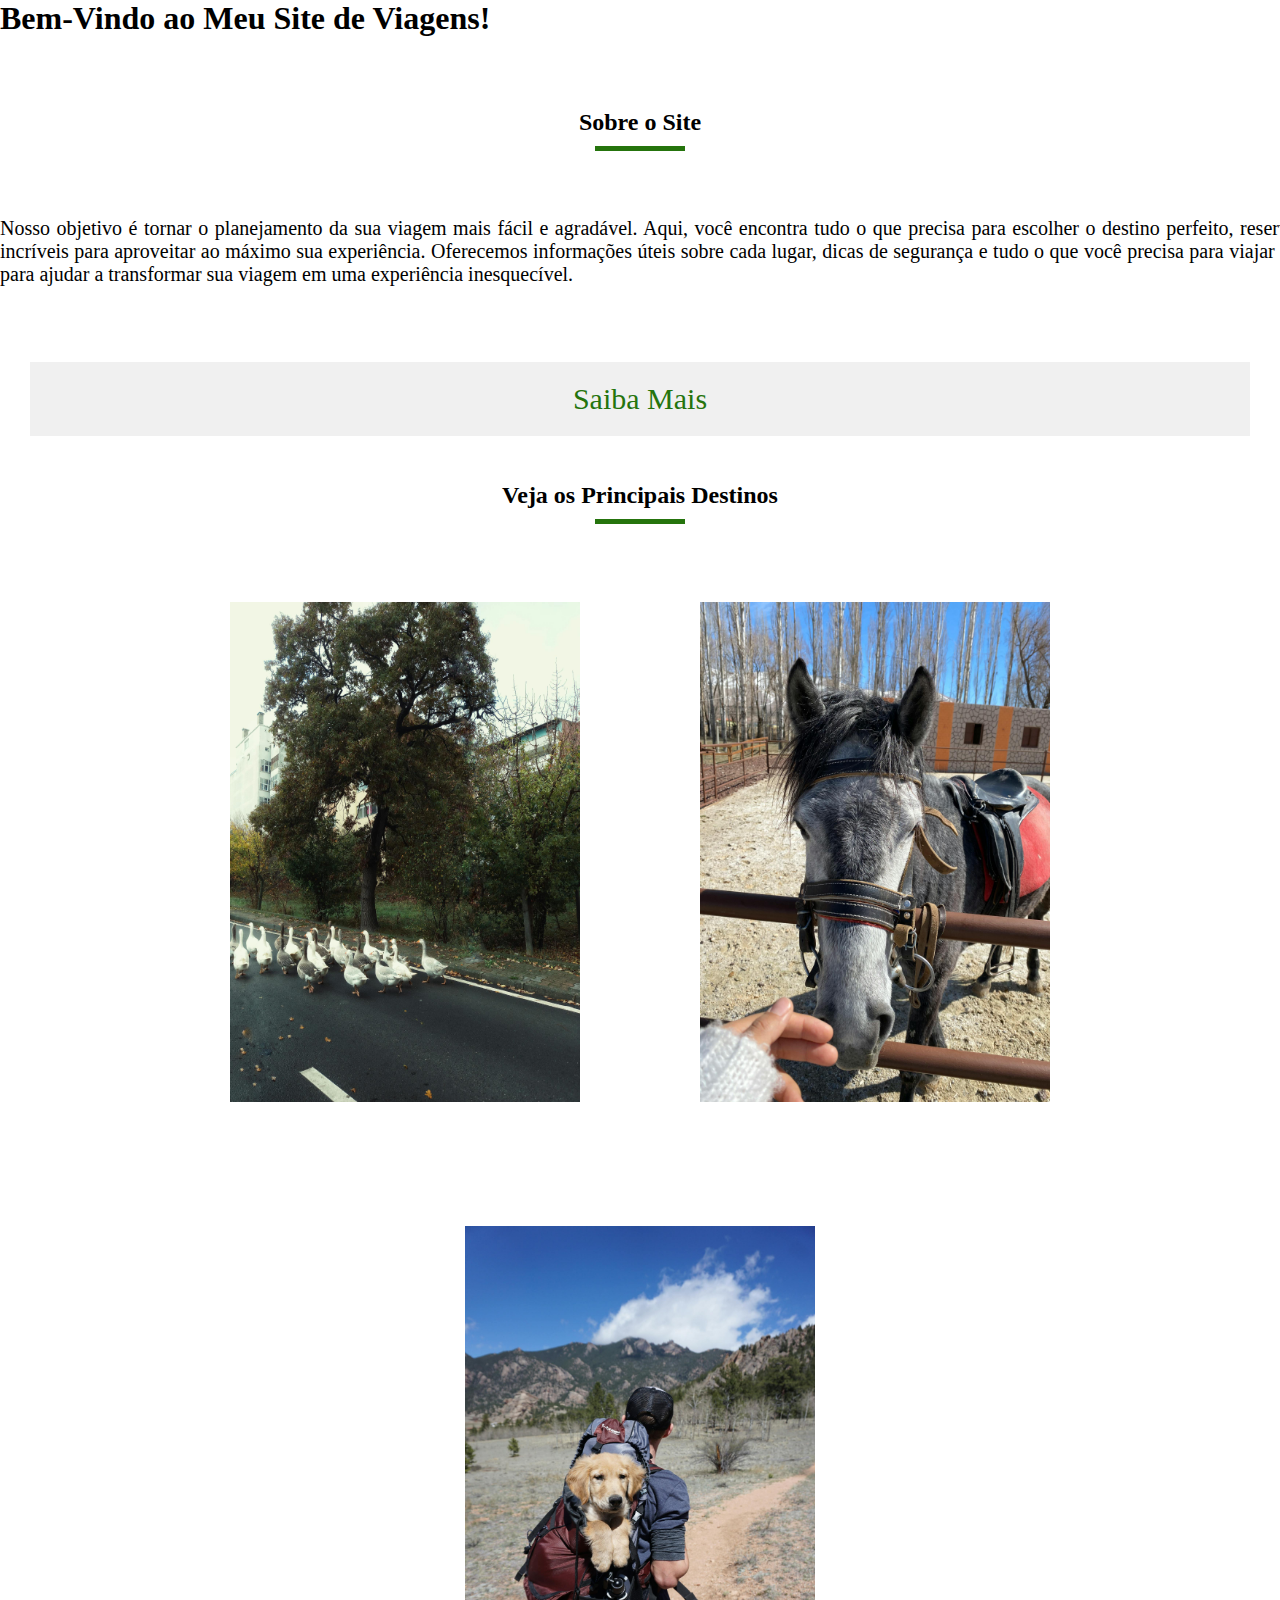
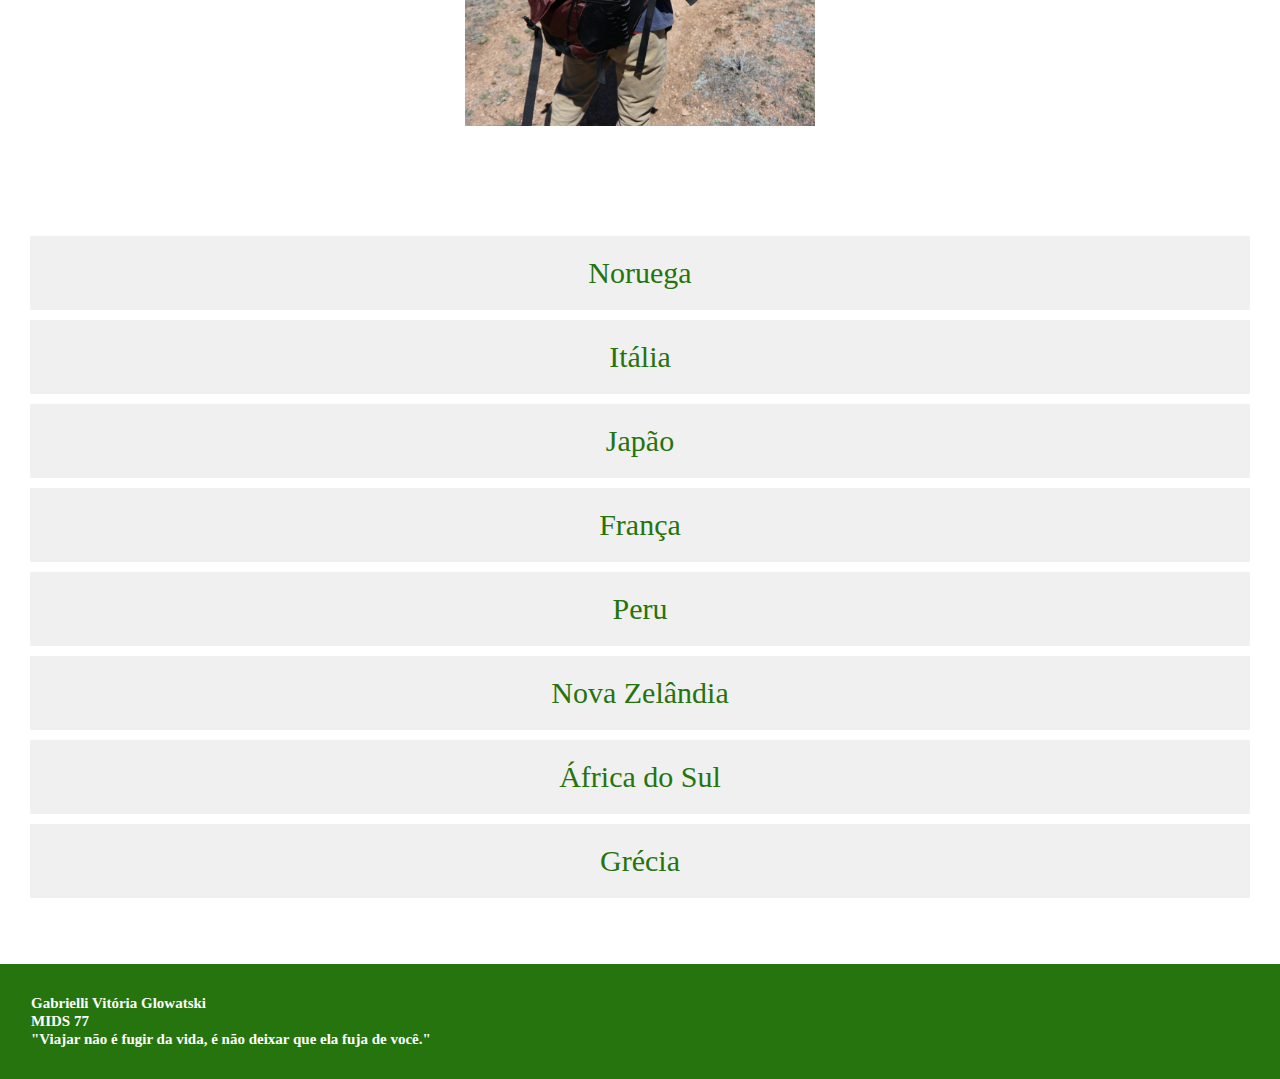
<file: index.html>
<!DOCTYPE html>
<html lang="pt">

<head>
    <meta charset="UTF-8">
    <meta name="viewport" content="width=device-width, initial-scale=1.0">
    <title>Página Principal</title>
    <link rel="stylesheet" href="style.css">
    <link href="https://fonts.googleapis.com/css2?family=Open+Sans&family=Poppins&display=swap" rel="stylesheet">
    <link rel="icon" href="assets/bat.png" type="image/png">
</head>

<body>
    <div class="bannerImg">
        <div class="banner">
            <h1>Bem-Vindo ao Meu Site de Viagens!</h1>
        </div>
    </div>

    <br>
    <br>
    <br>
    <br>

    <h2>Sobre o Site</h2>

    <br>
    <br>

    <p>Nosso objetivo é tornar o planejamento da sua viagem mais fácil e agradável. Aqui, você encontra tudo o que
        precisa para escolher o destino perfeito, reservar passagens e acomodações, além de descobrir atividades
        incríveis para aproveitar ao máximo sua experiência. Oferecemos informações úteis sobre cada lugar, dicas de
        segurança e tudo o que você precisa para viajar com tranquilidade. Seja qual for o seu destino, estamos aqui
        para ajudar a transformar sua viagem em uma experiência inesquecível.</p>

    <br>
    <br>

    <ul class="Efeito">
        <li><a href="/destino1.html">Saiba Mais</a></li>
    </ul>

    <br>
    <br>

    <h2>Veja os Principais Destinos</h2>

    <br>

    <div class="imagens">
        <img src="assets/pexels-afitab-152665775-14714960.jpg" alt="Imagens de patos na rua"><img
            src="assets/pexels-fatma-deli-aslan-59969834-7995290.jpg" alt="Imagem de cavalo"><img
            src="assets/pexels-spencergurley-1448055.jpg" alt="Imagem de caminhada com cachorro">
    </div>

    <br>
    <br>

    <ul class="Efeito">
        <li><a href="/destino2.html">Noruega</a></li>
        <li><a href="/destino3.html">Itália</a></li>
        <li><a href="/destino4.html">Japão</a></li>
        <li><a href="/destino5.html">França</a></li>
        <li><a href="/destino6.html">Peru</a></li>
        <li><a href="/destino7.html">Nova Zelândia</a></li>
        <li><a href="/destino8.html">África do Sul</a></li>
        <li><a href="/destino9.html">Grécia</a></li>
    </ul>

    <br>
    <br>

    <footer>
        <h4>Gabrielli Vitória Glowatski</h4>
        <h4>MIDS 77</h4>
        <h4>"Viajar não é fugir da vida, é não deixar que ela fuja de você."</h4>
    </footer>

</body>

</html>
</file>
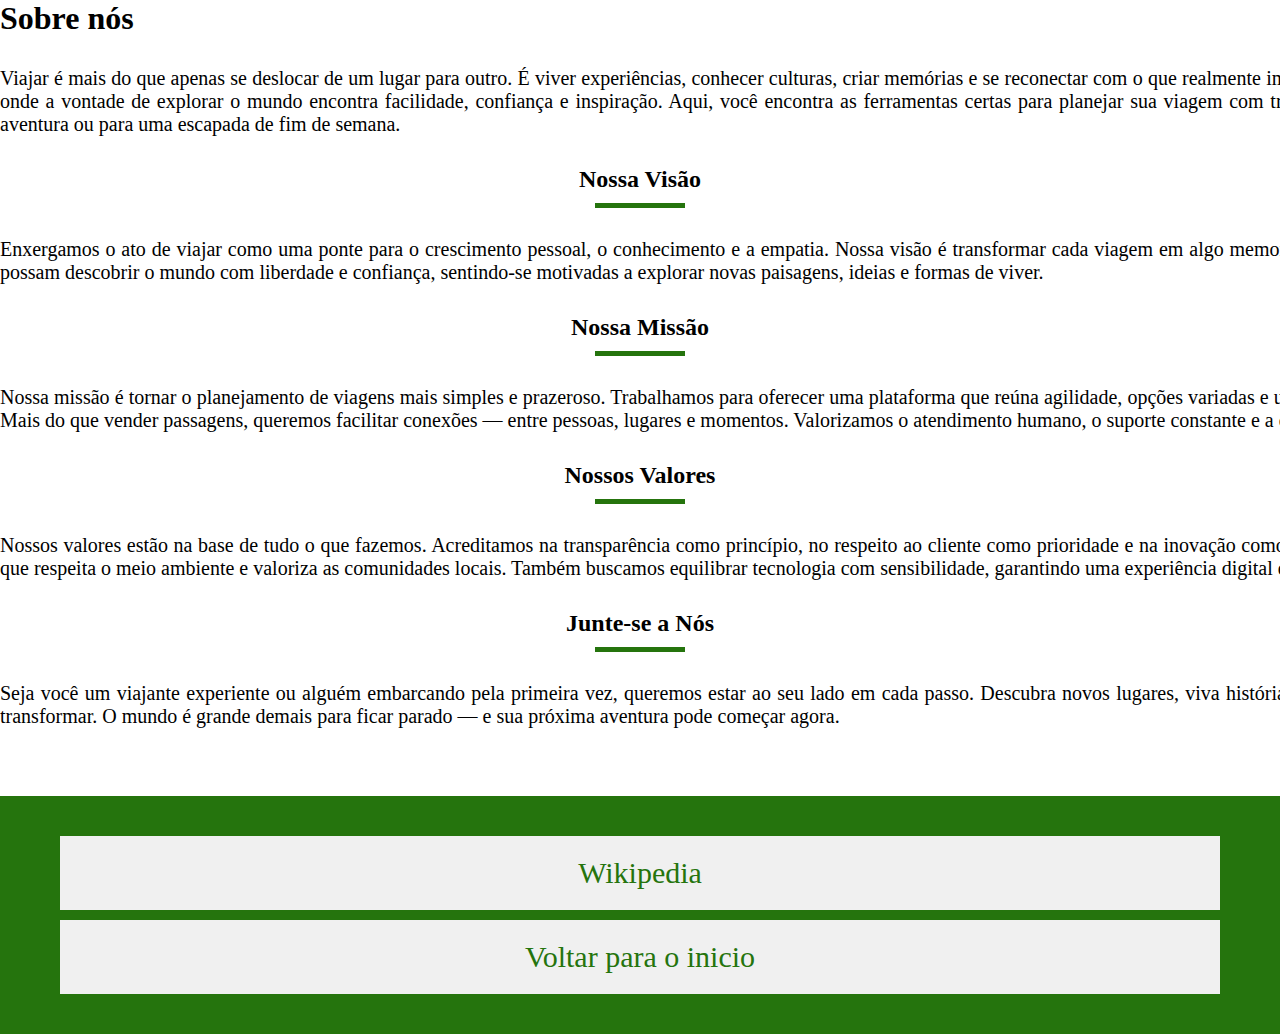
<file: destino1.html>
<!DOCTYPE html>
<html lang="pt">

<head>
    <meta charset="UTF-8">
    <meta name="viewport" content="width=device-width, initial-scale=1.0">
    <title>Sobre Nós</title>
    <link rel="stylesheet" href="style.css">
    <link href="https://fonts.googleapis.com/css2?family=Open+Sans&family=Poppins&display=swap" rel="stylesheet">
    <link rel="icon" href="assets/letter-i.png" type="image/png">
</head>

<body>
    <div class="bannerImg2">
        <div class="banner">
            <h1>Sobre nós</h1>
        </div>
    </div>

    <p>Viajar é mais do que apenas se deslocar de um lugar para outro. É viver experiências, conhecer culturas, criar
        memórias e se reconectar com o que realmente importa. Nosso site nasceu com esse propósito: ser um espaço onde a
        vontade de explorar o mundo encontra facilidade, confiança e inspiração. Aqui, você encontra as ferramentas
        certas para planejar sua viagem com tranquilidade, segurança e praticidade, seja para uma grande aventura ou
        para uma escapada de fim de semana.</p>

    <h2>Nossa Visão</h2>
    <p>Enxergamos o ato de viajar como uma ponte para o crescimento pessoal, o conhecimento e a empatia. Nossa visão é
        transformar cada viagem em algo memorável, acessível e enriquecedor. Queremos que mais pessoas possam descobrir
        o mundo com liberdade e confiança, sentindo-se motivadas a explorar novas paisagens, ideias e formas de viver.
    </p>

    <h2>Nossa Missão</h2>
    <p>Nossa missão é tornar o planejamento de viagens mais simples e prazeroso. Trabalhamos para oferecer uma
        plataforma que reúna agilidade, opções variadas e uma experiência acolhedora para todos os perfis de viajantes.
        Mais do que vender passagens, queremos facilitar conexões — entre pessoas, lugares e momentos. Valorizamos o
        atendimento humano, o suporte constante e a clareza em cada etapa da jornada.</p>

    <h2>Nossos Valores</h2>
    <p>Nossos valores estão na base de tudo o que fazemos. Acreditamos na transparência como princípio, no respeito ao
        cliente como prioridade e na inovação como caminho para evoluir. Promovemos o turismo responsável, que respeita
        o meio ambiente e valoriza as comunidades locais. Também buscamos equilibrar tecnologia com sensibilidade,
        garantindo uma experiência digital eficiente, mas com toque humano.</P>

    <h2>Junte-se a Nós</h2>
    <p>Seja você um viajante experiente ou alguém embarcando pela primeira vez, queremos estar ao seu lado em cada
        passo. Descubra novos lugares, viva histórias incríveis e deixe que cada viagem seja uma chance de se
        transformar. O mundo é grande demais para ficar parado — e sua próxima aventura pode começar agora.</p>

    <br>

    <footer>

        <div class="rodape">
            <a href="https://www.google.com/url?sa=t&rct=j&q=&esrc=s&source=web&cd=&cad=rja&uact=8&ved=2ahUKEwjykoDxh6uNAxUgF7kGHfKIDAAQFnoECAkQAQ&url=https%3A%2F%2Fpt.wikipedia.org%2Fwiki%2FViagem&usg=AOvVaw0KPbBJL4t9BumuUwq5iFQj&opi=89978449"
                target="_blank"> Wikipedia</a>
            <a href="/index.html">Voltar para o inicio</a>
        </div>

    </footer>
</body>

</html>
</file>
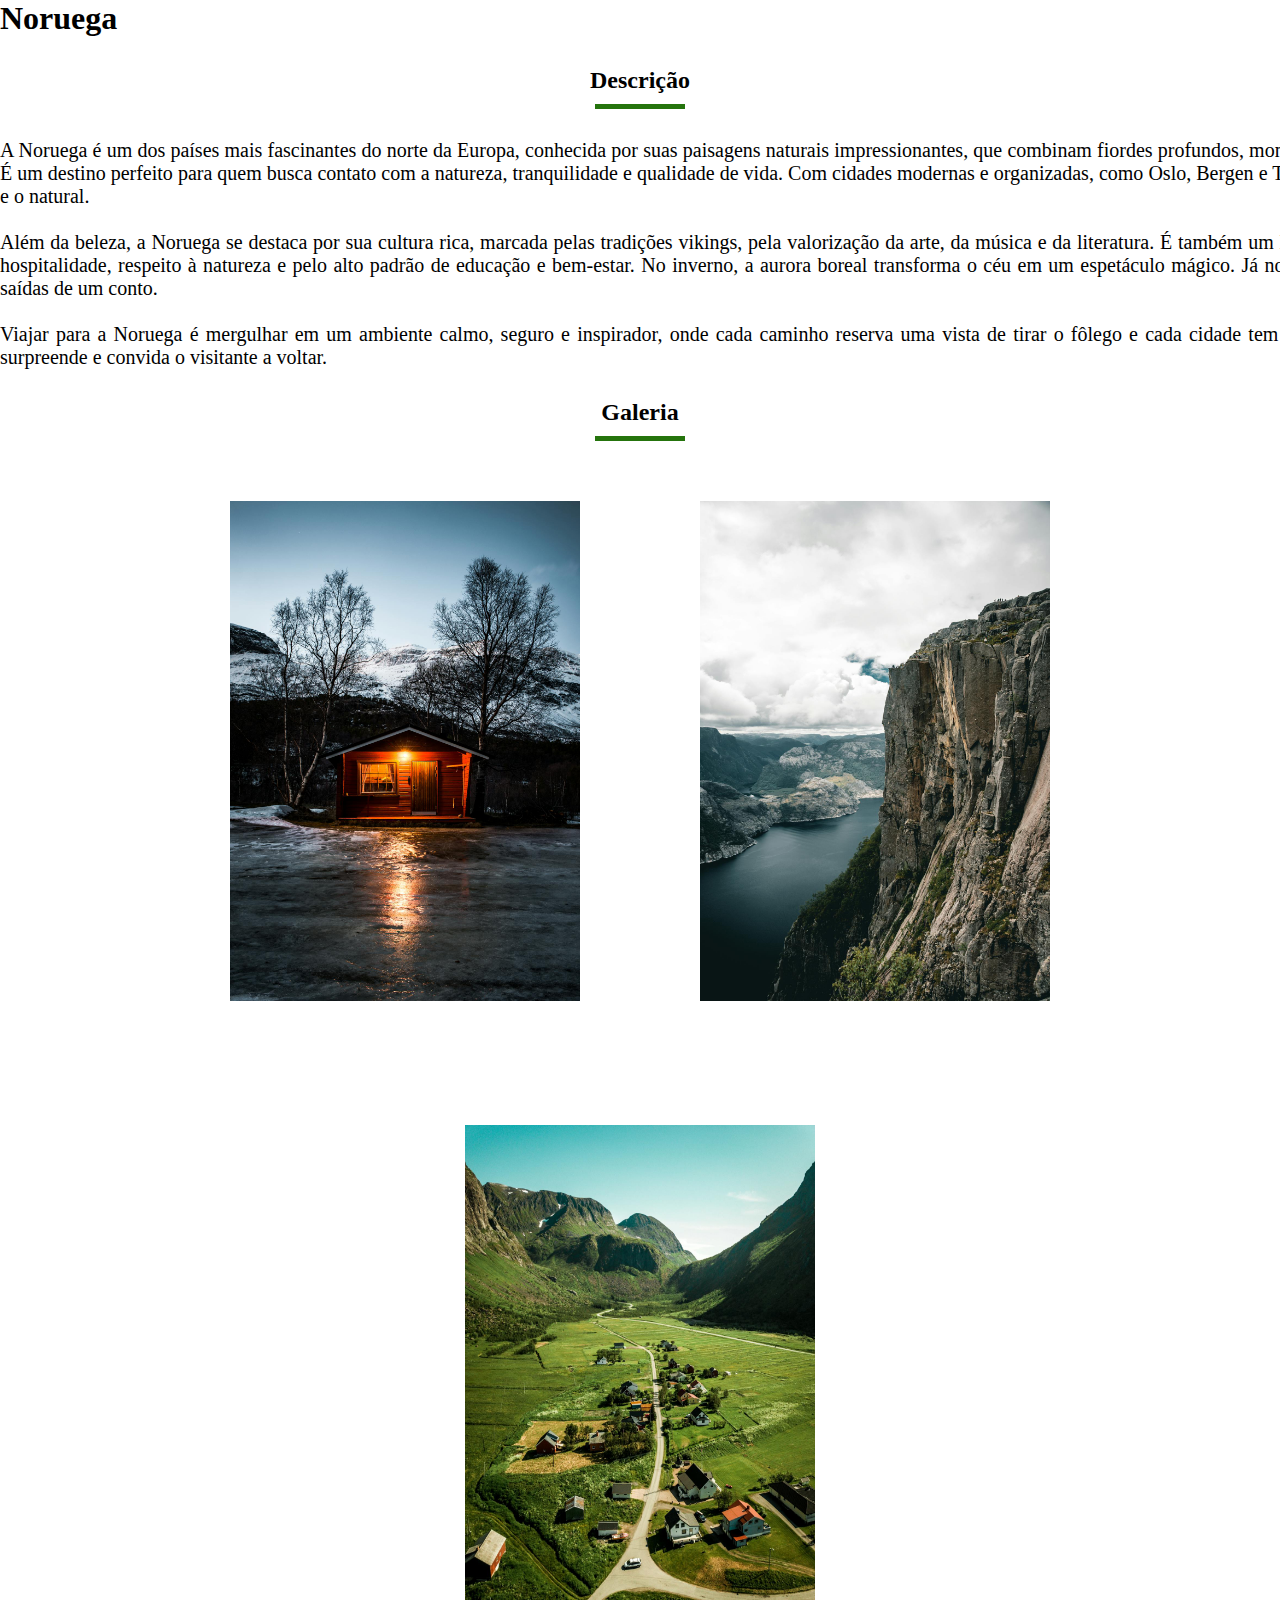
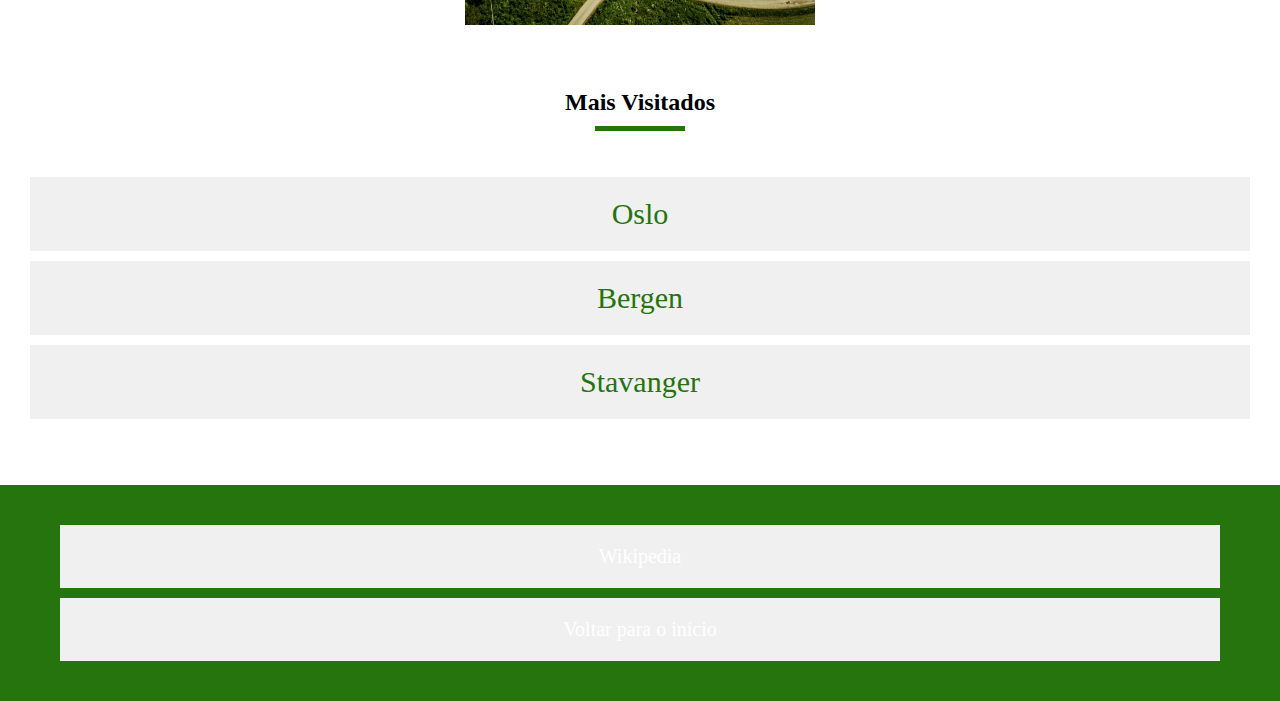
<file: destino2.html>
<!DOCTYPE html>
<html lang="pt">

<head>
    <meta charset="UTF-8">
    <meta name="viewport" content="width=device-width, initial-scale=1.0">
    <title>Noruega</title>
    <link rel="stylesheet" href="style.css">
    <link href="https://fonts.googleapis.com/css2?family=Open+Sans&family=Poppins&display=swap" rel="stylesheet">
    <link rel="icon" href="assets/plane (1).png" type="image/png">
</head>

<body>

    <div class="bannerImg3">
        <div class="banner">
            <h1> Noruega </h1>
        </div>
    </div>

    <p></p>

    <h2>Descrição</h2>

    <p>A Noruega é um dos países mais fascinantes do norte da Europa, conhecida por suas paisagens naturais
        impressionantes, que combinam fiordes profundos, montanhas cobertas de neve, florestas densas e lagos
        cristalinos. É um destino perfeito para quem busca contato com a natureza, tranquilidade e qualidade de vida.
        Com cidades modernas e organizadas, como Oslo, Bergen e Tromsø, o país oferece uma combinação única entre o
        urbano e o natural. <br> <br>

        Além da beleza, a Noruega se destaca por sua cultura rica, marcada pelas tradições vikings, pela valorização da
        arte, da música e da literatura. É também um lugar onde se vive bem: o povo norueguês é conhecido pela
        hospitalidade, respeito à natureza e pelo alto padrão de educação e bem-estar. No inverno, a aurora boreal
        transforma o céu em um espetáculo mágico. Já no verão, o sol da meia-noite ilumina paisagens que parecem saídas
        de um conto. <br> <br>

        Viajar para a Noruega é mergulhar em um ambiente calmo, seguro e inspirador, onde cada caminho reserva uma vista
        de tirar o fôlego e cada cidade tem uma história para contar. É o tipo de destino que encanta, surpreende e
        convida o visitante a voltar.</p>

    <h2>Galeria</h2>

    <div class="imagens">
        <img src="assets/pexels-tomtookit-1914663-3538558.jpg" alt="Imagem de cabana"><img
            src="assets/pexels-marius-schmidt-600183-3011836.jpg" alt="Paisagem"><img
            src="assets/pexels-tobiasbjorkli-1559821.jpg" alt="Paisagem">
    </div>

    <h2>Mais Visitados</h2>

    <br>
    <br>

    <ul class="Efeito">
        <a href="https://pt.wikipedia.org/wiki/Oslo" target="_blanck">Oslo</a>
        <a href="https://pt.wikipedia.org/wiki/Bergen" target="_blanck">Bergen</a>
        <a href="https://pt.wikipedia.org/wiki/Stavanger" target="_blanck">Stavanger</a>
    </ul>

    <br>
    <br>

    <footer>

        <div class="rodape">
            <a id="link" href="https://pt.wikipedia.org/wiki/Noruega" target="_blank"> Wikipedia</a>
            <a id="link" href="/index.html">Voltar para o início</a>
        </div>

    </footer>
</body>

</html>
</file>
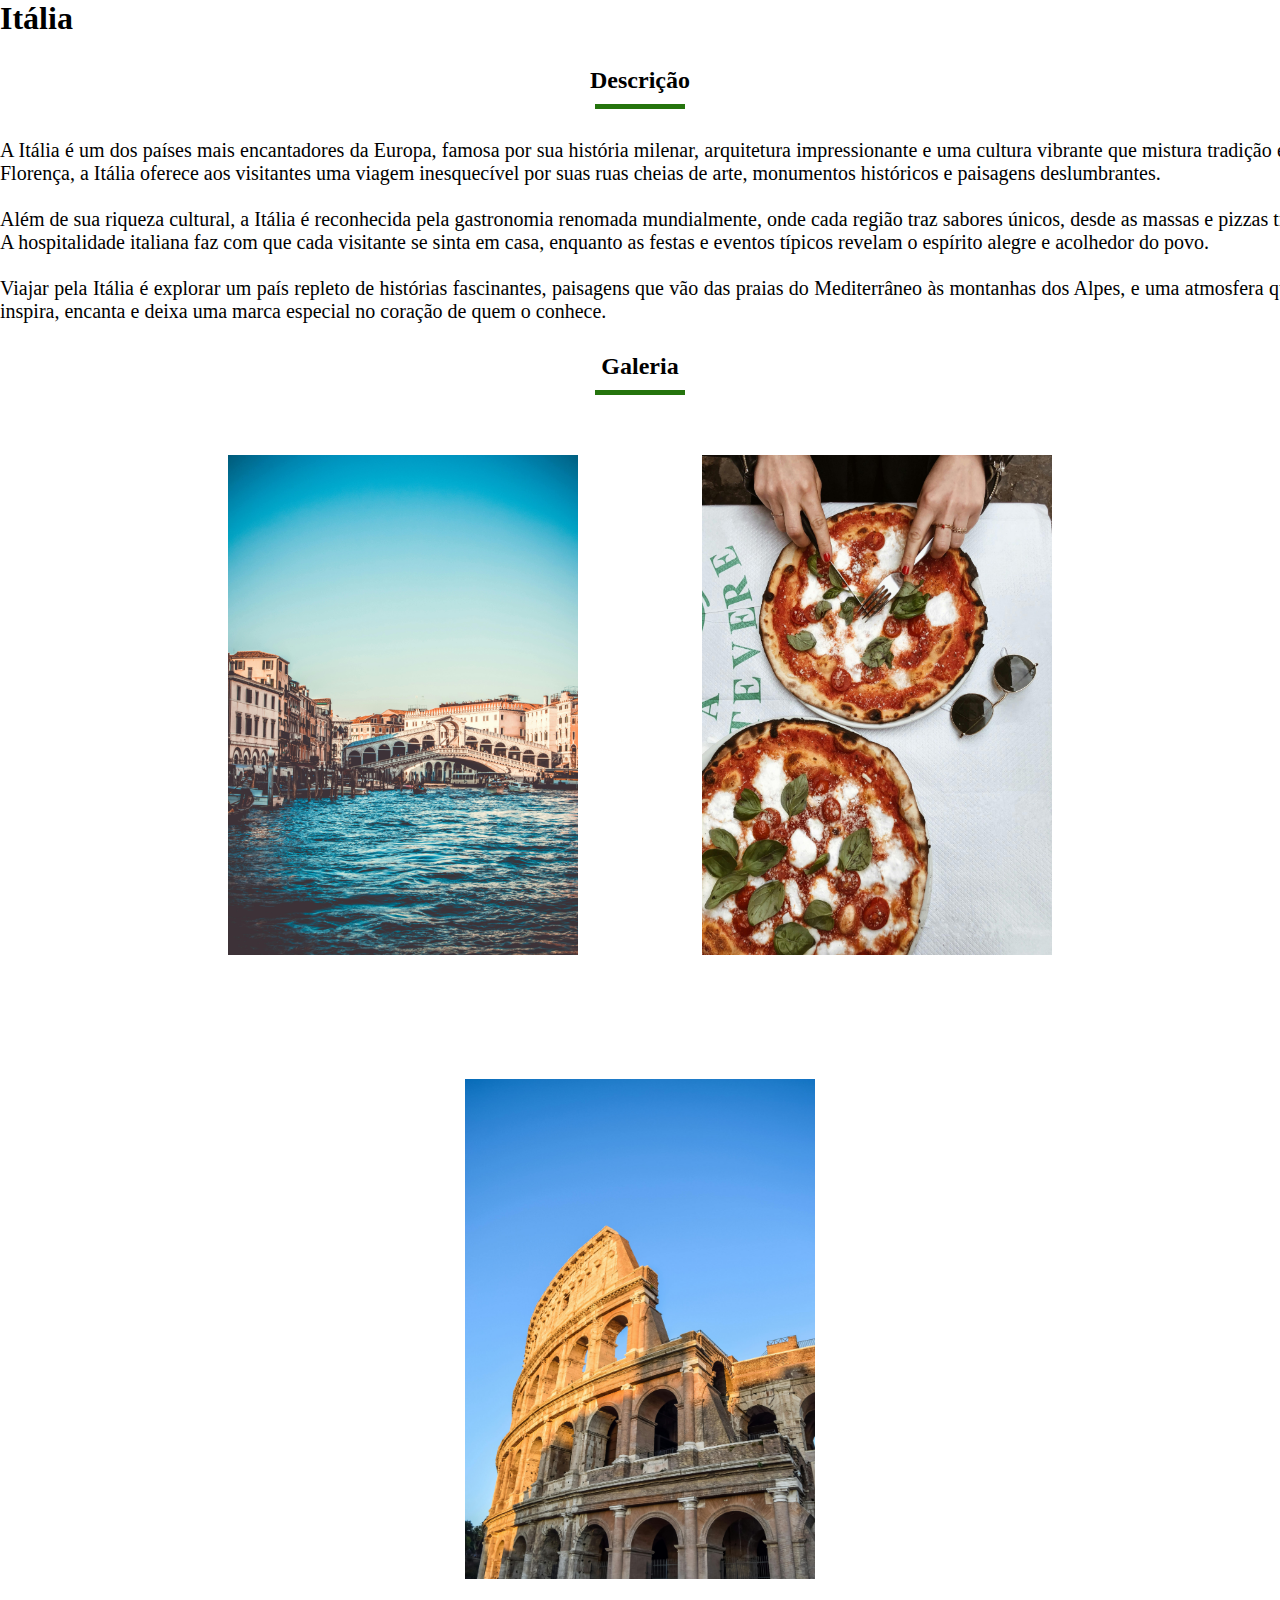
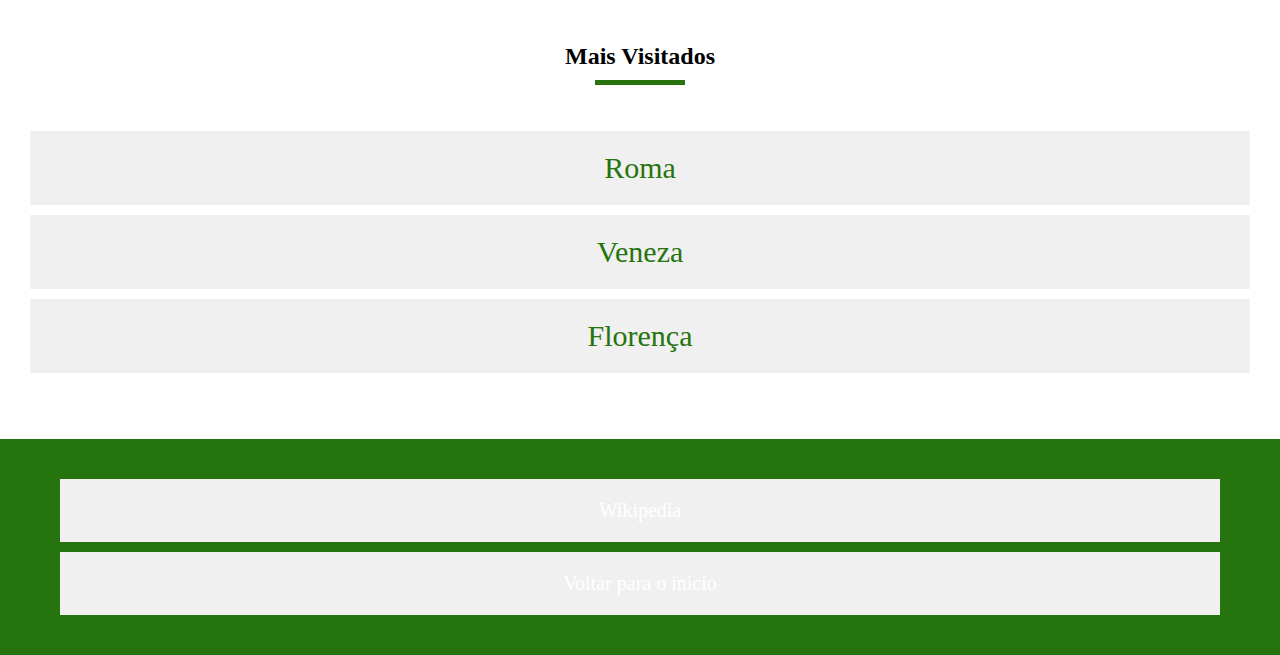
<file: destino3.html>
<!DOCTYPE html>
<html lang="pt">

<head>
    <meta charset="UTF-8">
    <meta name="viewport" content="width=device-width, initial-scale=1.0">
    <title>Itália</title>
    <link rel="stylesheet" href="style.css">
    <link href="https://fonts.googleapis.com/css2?family=Open+Sans&family=Poppins&display=swap" rel="stylesheet">
    <link rel="icon" href="assets/plane (1).png" type="image/png">
</head>

<body>

    <div class="bannerImg4">
        <div class="banner">
            <h1> Itália </h1>
        </div>
    </div>

    <p></p>

    <h2>Descrição</h2>

    <p>A Itália é um dos países mais encantadores da Europa, famosa por sua história milenar, arquitetura impressionante
        e uma cultura vibrante que mistura tradição e modernidade. Com cidades icônicas como Roma, Veneza e Florença, a
        Itália oferece aos visitantes uma viagem inesquecível por suas ruas cheias de arte, monumentos históricos e
        paisagens deslumbrantes. <br> <br>

        Além de sua riqueza cultural, a Itália é reconhecida pela gastronomia renomada mundialmente, onde cada região
        traz sabores únicos, desde as massas e pizzas tradicionais até os vinhos premiados e sobremesas deliciosas. A
        hospitalidade italiana faz com que cada visitante se sinta em casa, enquanto as festas e eventos típicos revelam
        o espírito alegre e acolhedor do povo. <br> <br>

        Viajar pela Itália é explorar um país repleto de histórias fascinantes, paisagens que vão das praias do
        Mediterrâneo às montanhas dos Alpes, e uma atmosfera que combina romance, arte e estilo de vida. É um destino
        que inspira, encanta e deixa uma marca especial no coração de quem o conhece.</p>

    <h2>Galeria</h2>

    <div class="imagens">
        <img src="assets/pexels-ashleyelena-705782.jpg" alt="Paisagem">
        <img src="assets/pexels-vince-2233348.jpg" alt="Comida">
        <img src="assets/pexels-khalid-ait-sayh-191010-1701595.jpg" alt="Monumento Histórico">
    </div>

    <h2>Mais Visitados</h2>

    <br>
    <br>

    <ul class="Efeito">
        <a href="https://pt.wikipedia.org/wiki/Roma" target="_blanck">Roma</a>
        <a href="https://pt.wikipedia.org/wiki/Veneza" target="_blanck">Veneza</a>
        <a href="https://pt.wikipedia.org/wiki/Florença" target="_blanck">Florença</a>
    </ul>

    <br>
    <br>

    <footer>

        <div class="rodape">
            <a id="link" href="https://pt.wikipedia.org/wiki/Itália" target="_blank"> Wikipedia</a>
            <a id="link" href="/index.html">Voltar para o inicio</a>
        </div>

    </footer>

</body>

</html>
</file>
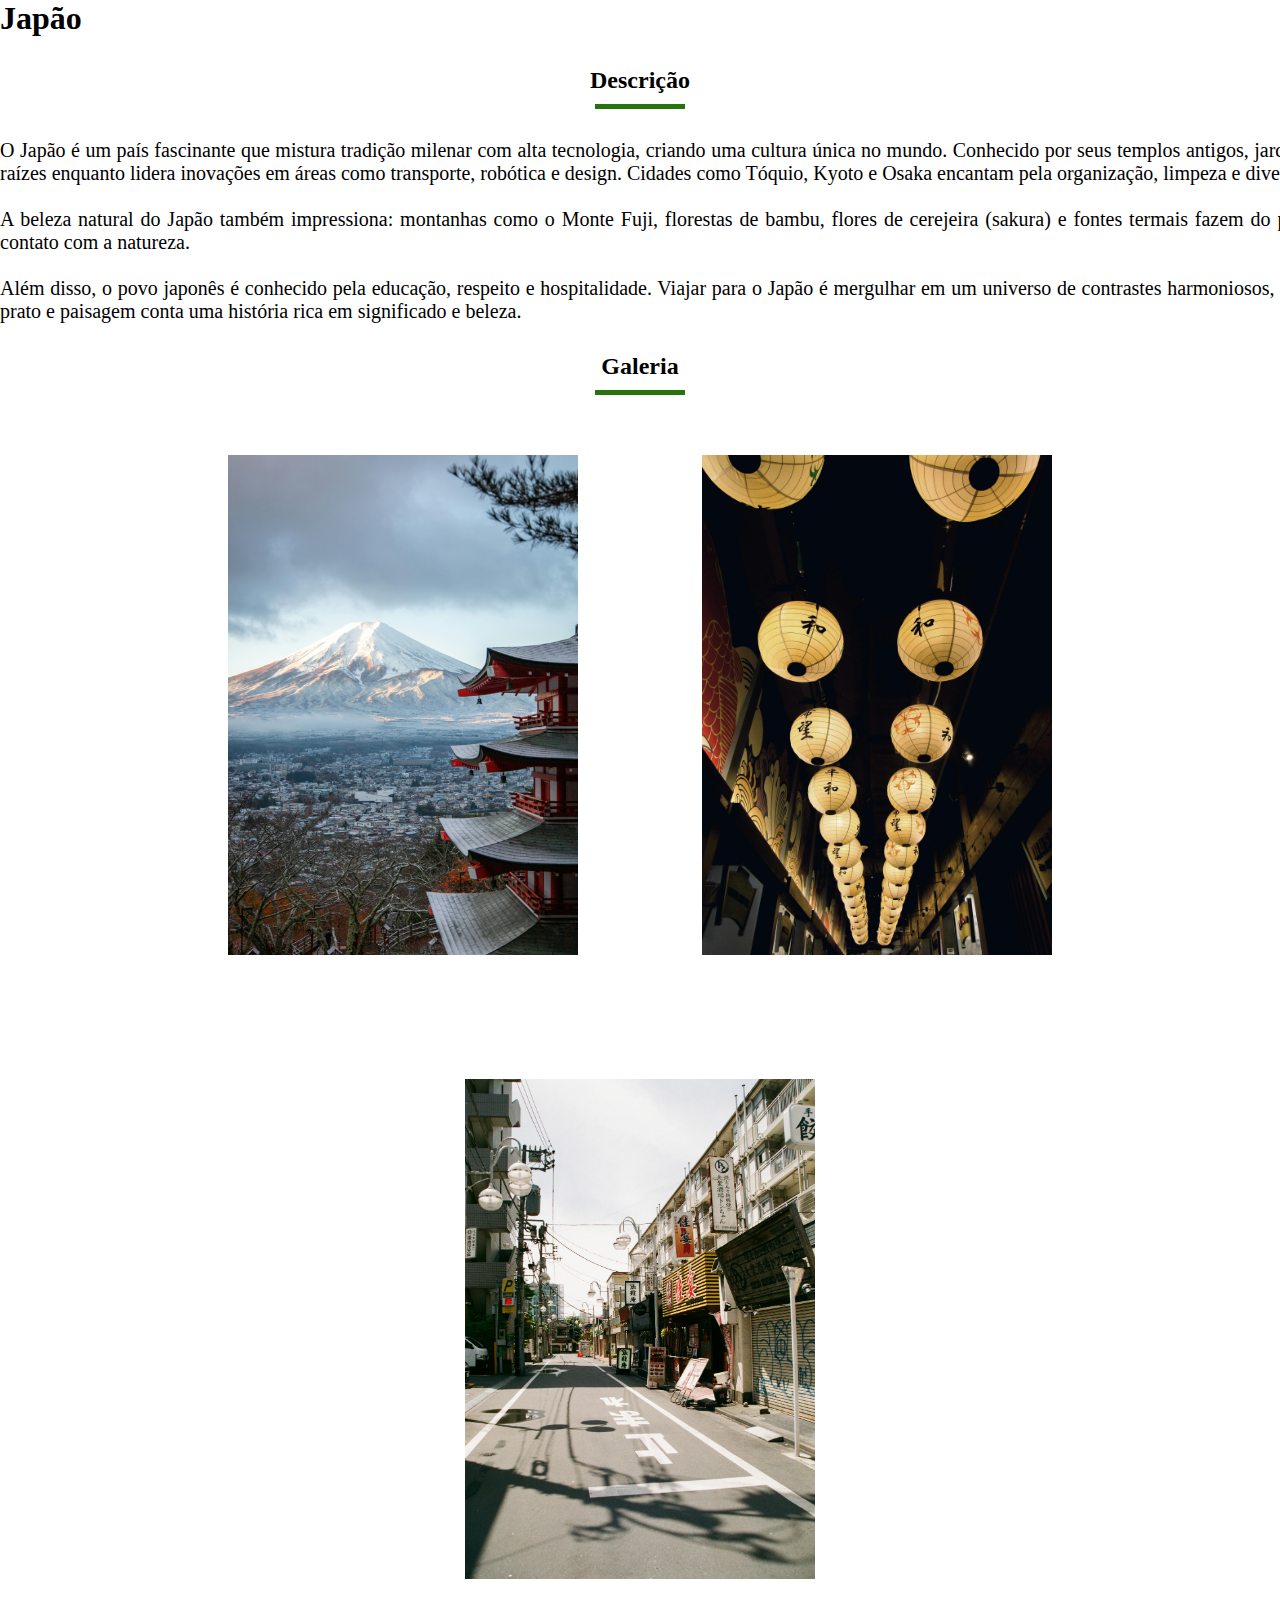
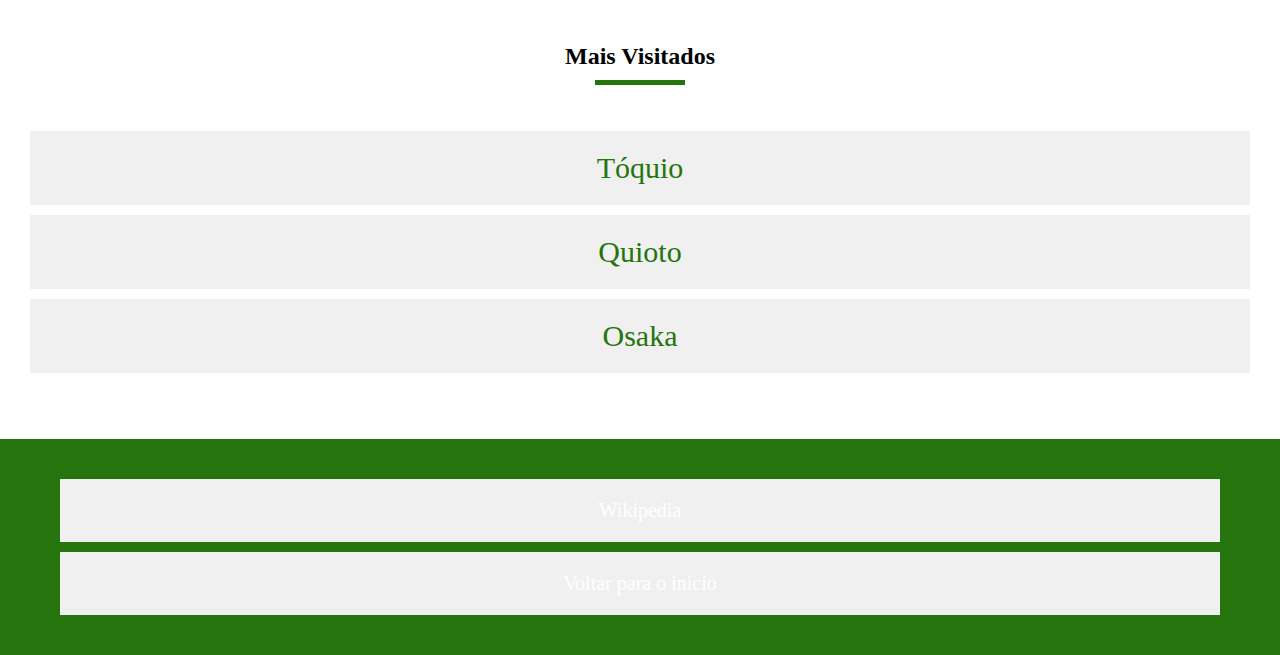
<file: destino4.html>
<!DOCTYPE html>
<html lang="pt">

<head>
    <meta charset="UTF-8">
    <meta name="viewport" content="width=device-width, initial-scale=1.0">
    <title>Japão</title>
    <link rel="stylesheet" href="style.css">
    <link href="https://fonts.googleapis.com/css2?family=Open+Sans&family=Poppins&display=swap" rel="stylesheet">
    <link rel="icon" href="assets/plane (1).png" type="image/png">
</head>

<body>

    <div class="bannerImg5">
        <div class="banner">
            <h1> Japão </h1>
        </div>
    </div>

    <p></p>

    <h2>Descrição</h2>

    <p>O Japão é um país fascinante que mistura tradição milenar com alta tecnologia, criando uma cultura única no
        mundo. Conhecido por seus templos antigos, jardins zen, gueixas e cerimônias do chá, o Japão preserva suas
        raízes enquanto lidera inovações em áreas como transporte, robótica e design. Cidades como Tóquio, Kyoto e Osaka
        encantam pela organização, limpeza e diversidade de experiências. <br> <br>

        A beleza natural do Japão também impressiona: montanhas como o Monte Fuji, florestas de bambu, flores de
        cerejeira (sakura) e fontes termais fazem do país um destino perfeito para quem busca paz, inspiração e contato
        com a natureza. <br> <br>

        Além disso, o povo japonês é conhecido pela educação, respeito e hospitalidade. Viajar para o Japão é mergulhar
        em um universo de contrastes harmoniosos, onde o antigo e o moderno convivem lado a lado. Cada rua, prato e
        paisagem conta uma história rica em significado e beleza.</p>

    <h2>Galeria</h2>

    <div class="imagens">
        <img src="assets/pexels-tomas-malik-793526-3408353.jpg" alt="Paisagem">
        <img src="assets/pexels-aden-ardenrich-181745-581299.jpg" alt="Luzes">
        <img src="assets/pexels-vitalina-3800117.jpg" alt="Imagem da cidade">
    </div>

    <h2>Mais Visitados</h2>

    <br>
    <br>

    <ul class="Efeito">
        <a href="https://pt.wikipedia.org/wiki/Tóquio" target="_blanck">Tóquio</a>
        <a href="https://pt.wikipedia.org/wiki/Quioto" target="_blanck">Quioto</a>
        <a href="https://pt.wikipedia.org/wiki/Osaka" target="_blanck">Osaka</a>
    </ul>

    <br>
    <br>

    <footer>

        <div class="rodape">
            <a id="link" href="https://pt.wikipedia.org/wiki/Japão" target="_blank"> Wikipedia</a>
            <a id="link" href="/index.html">Voltar para o inicio</a>
        </div>

    </footer>

</body>

</html>
</file>
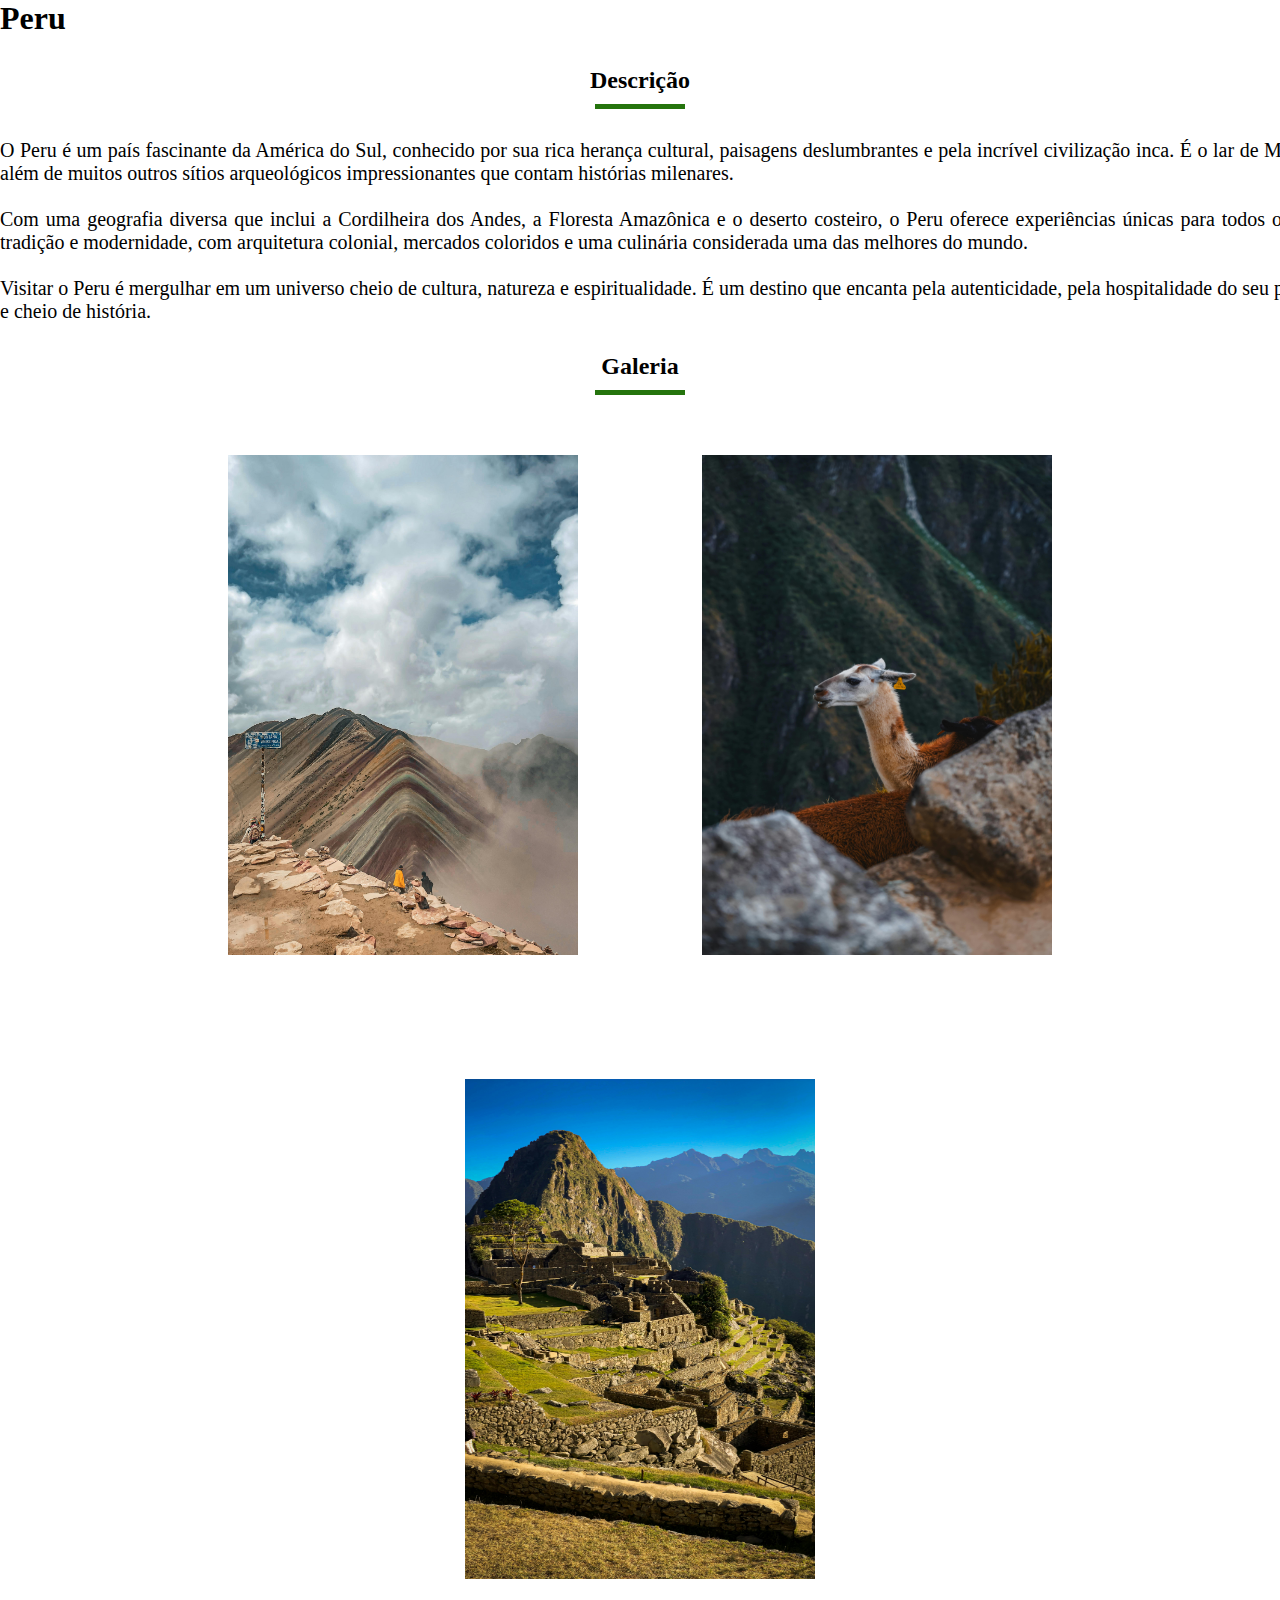
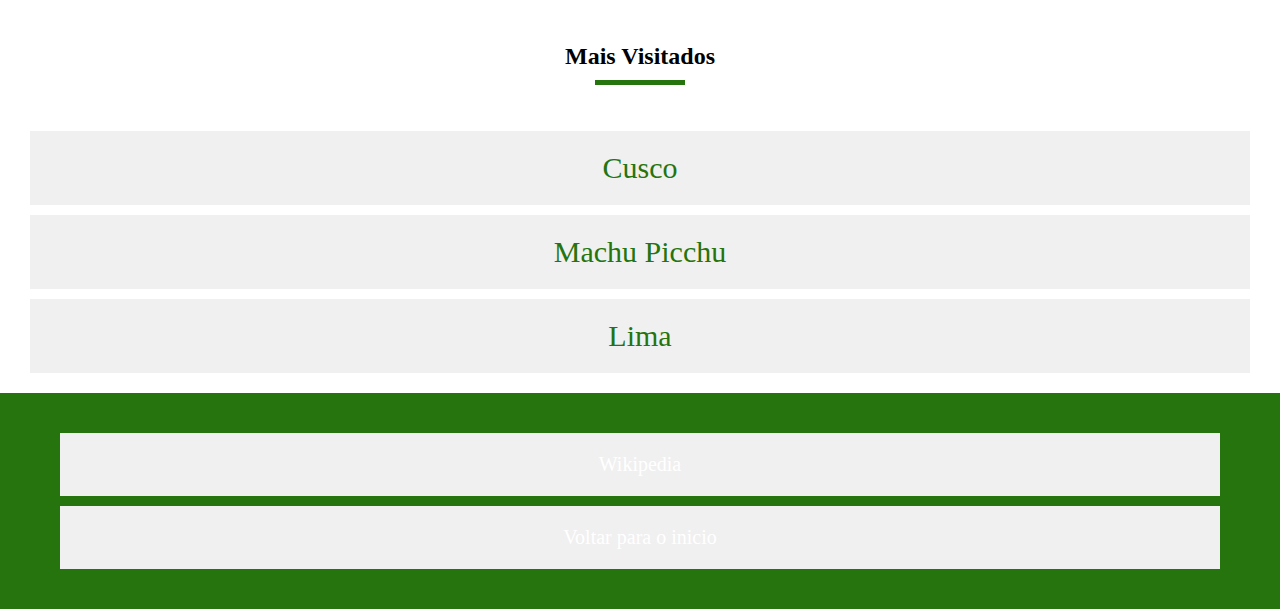
<file: destino6.html>
<!DOCTYPE html>
<html lang="pt">

<head>
    <meta charset="UTF-8">
    <meta name="viewport" content="width=device-width, initial-scale=1.0">
    <title>Peru</title>
    <link rel="stylesheet" href="style.css">
    <link href="https://fonts.googleapis.com/css2?family=Open+Sans&family=Poppins&display=swap" rel="stylesheet">
    <link rel="icon" href="assets/plane (1).png" type="image/png">
</head>

<body>

    <div class="bannerImg7">
        <div class="banner">
            <h1> Peru </h1>
        </div>
    </div>

    <p></p>

    <h2>Descrição</h2>

    <p></p>

    <p>O Peru é um país fascinante da América do Sul, conhecido por sua rica herança cultural, paisagens deslumbrantes e
        pela incrível civilização inca. É o lar de Machu Picchu, uma das Sete Maravilhas do Mundo Moderno, além de
        muitos outros sítios arqueológicos impressionantes que contam histórias milenares. <br> <br>

        Com uma geografia diversa que inclui a Cordilheira dos Andes, a Floresta Amazônica e o deserto costeiro, o Peru
        oferece experiências únicas para todos os gostos. Cidades como Cusco, Lima e Arequipa misturam tradição e
        modernidade, com arquitetura colonial, mercados coloridos e uma culinária considerada uma das melhores do mundo.
        <br> <br>

        Visitar o Peru é mergulhar em um universo cheio de cultura, natureza e espiritualidade. É um destino que encanta
        pela autenticidade, pela hospitalidade do seu povo e pela sensação constante de estar em um lugar especial e
        cheio de história.
    </p>

    <h2>Galeria</h2>

    <div class="imagens">
        <img src="assets/pexels-cristhians_art-191861352-30430796.jpg" alt="Paisagem">
        <img src="assets/pexels-nandofreitasr-29395720.jpg" alt="Lhama">
        <img src="assets/pexels-matias-peretti-2151113434-31532736.jpg" alt="Paisagem">
    </div>

    <h2>Mais Visitados</h2>

    <br>
    <br>

    <ul class="Efeito">
        <a href="https://pt.wikipedia.org/wiki/Cusco" target="_blanck">Cusco</a>
        <a href="https://pt.wikipedia.org/wiki/Machu Picchu" target="_blanck">Machu Picchu</a>
        <a href="https://pt.wikipedia.org/wiki/Lima" target="_blanck">Lima</a>
    </ul>

    <footer>

        <div class="rodape">
            <a id="link" href="https://pt.wikipedia.org/wiki/Peru" target="_blank"> Wikipedia</a>
            <a id="link" href="/index.html">Voltar para o inicio</a>
        </div>

    </footer>

</body>

</html>
</file>
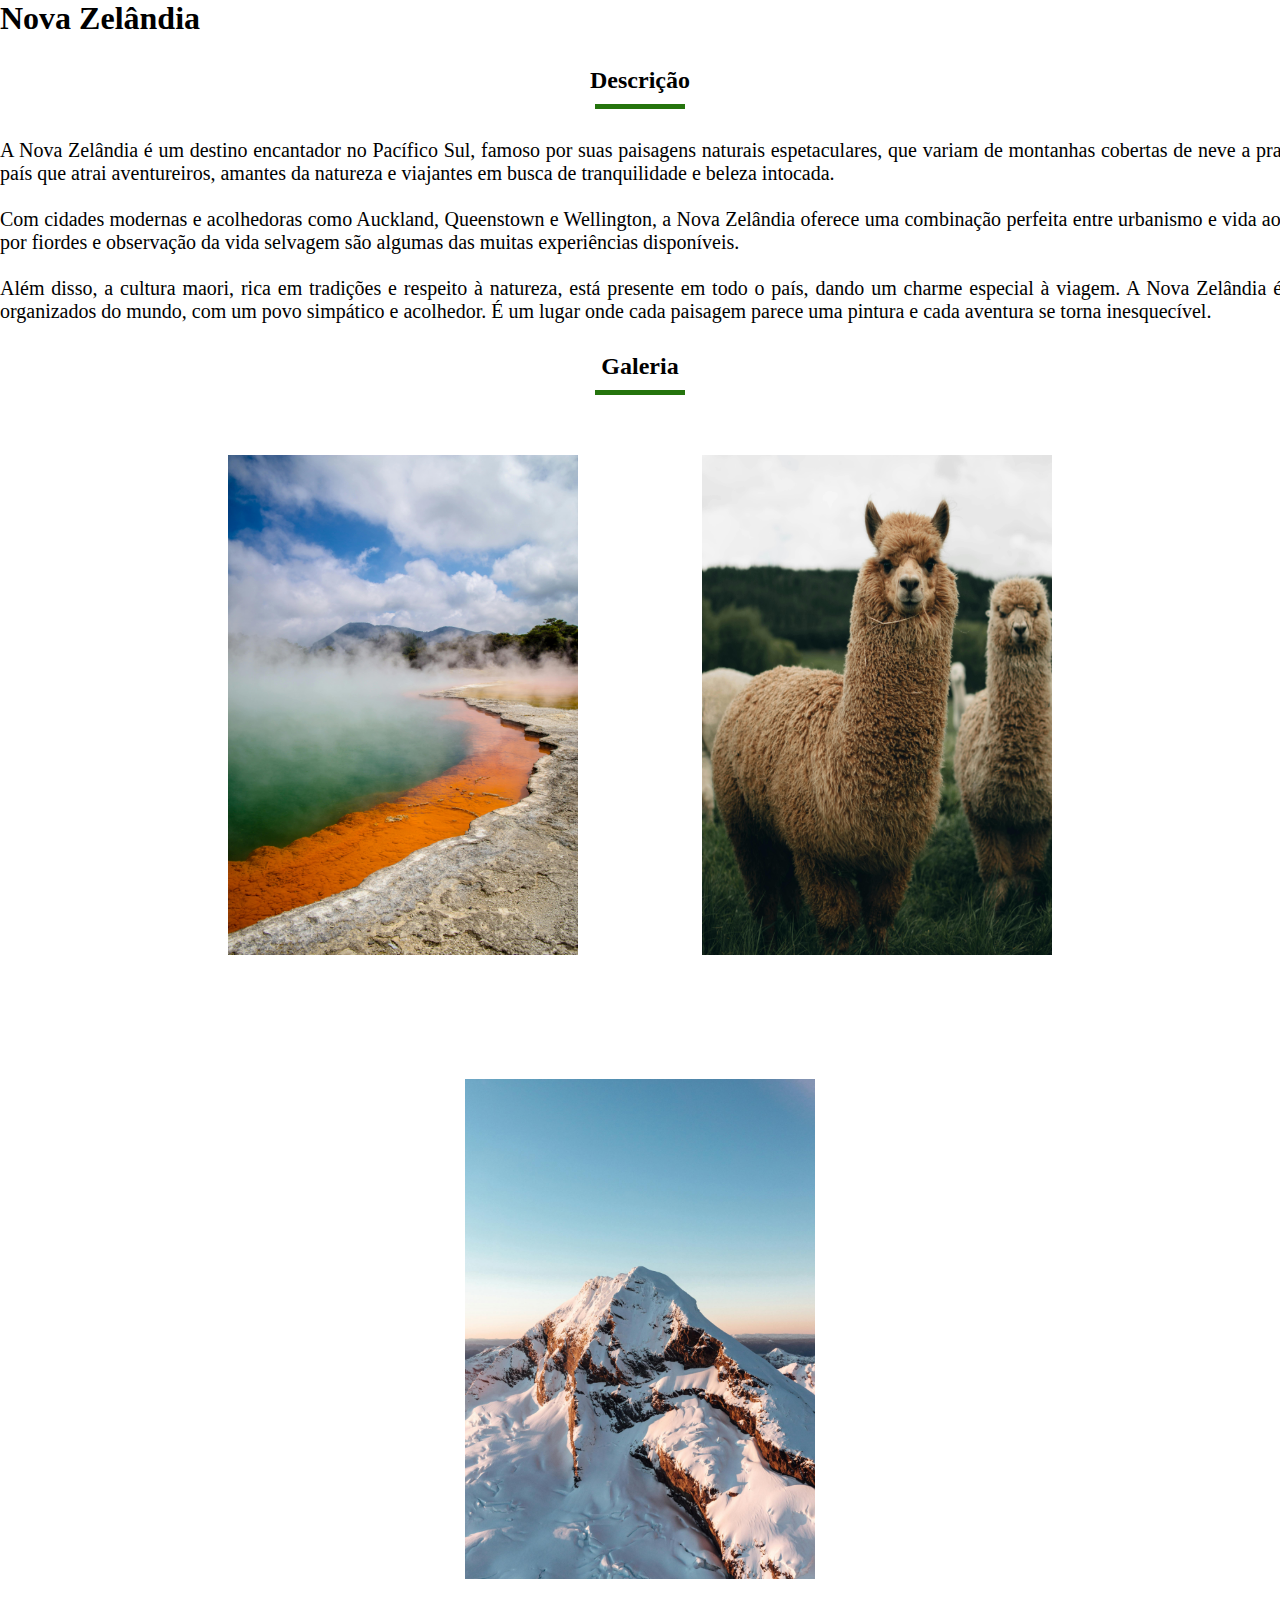
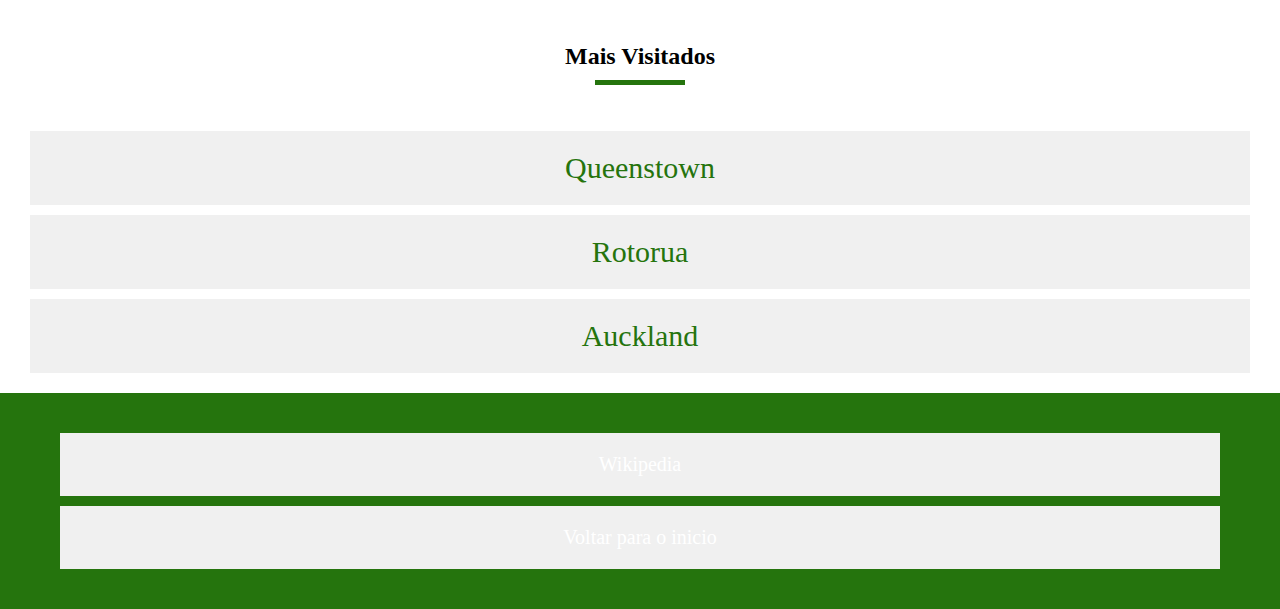
<file: destino7.html>
<!DOCTYPE html>
<html lang="pt">

<head>
    <meta charset="UTF-8">
    <meta name="viewport" content="width=device-width, initial-scale=1.0">
    <title>Nova Zelândia</title>
    <link rel="stylesheet" href="style.css">
    <link href="https://fonts.googleapis.com/css2?family=Open+Sans&family=Poppins&display=swap" rel="stylesheet">
    <link rel="icon" href="assets/plane (1).png" type="image/png">
</head>

<body>

    <div class="bannerImg8">
        <div class="banner">
            <h1> Nova Zelândia </h1>
        </div>
    </div>

    <p></p>

    <h2>Descrição</h2>

    <p></p>

    <p>A Nova Zelândia é um destino encantador no Pacífico Sul, famoso por suas paisagens naturais espetaculares, que
        variam de montanhas cobertas de neve a praias paradisíacas, florestas tropicais e lagos cristalinos. É um país
        que atrai aventureiros, amantes da natureza e viajantes em busca de tranquilidade e beleza intocada. <br><br>

        Com cidades modernas e acolhedoras como Auckland, Queenstown e Wellington, a Nova Zelândia oferece uma
        combinação perfeita entre urbanismo e vida ao ar livre. Atividades como trilhas, esportes radicais, passeios por
        fiordes e observação da vida selvagem são algumas das muitas experiências disponíveis. <br><br>

        Além disso, a cultura maori, rica em tradições e respeito à natureza, está presente em todo o país, dando um
        charme especial à viagem. A Nova Zelândia é conhecida também por ser um dos lugares mais seguros e organizados
        do mundo, com um povo simpático e acolhedor. É um lugar onde cada paisagem parece uma pintura e cada aventura se
        torna inesquecível.</p>

    <h2>Galeria</h2>

    <div class="imagens">
        <img src="assets/pexels-pixabay-163992.jpg" alt="Paisagem">
        <img src="assets/pexels-josiahfarrow-3396657.jpg" alt="Lhama">
        <img src="assets/pexels-isabella-rubie-297239025-14436088.jpg" alt="Paisagem">
    </div>

    <h2>Mais Visitados</h2>

    <br>
    <br>

    <ul class="Efeito">
        <a href="https://pt.wikipedia.org/wiki/Queenstown" target="_blanck">Queenstown</a>
        <a href="https://pt.wikipedia.org/wiki/Rotorua" target="_blanck">Rotorua</a>
        <a href="https://pt.wikipedia.org/wiki/Auckland" target="_blanck">Auckland</a>
    </ul>

    <footer>

        <div class="rodape">
            <a id="link" href="https://pt.wikipedia.org/wiki/Nova Zelândia" target="_blank"> Wikipedia</a>
            <a id="link" href="/index.html">Voltar para o inicio</a>
        </div>

    </footer>

</body>

</html>
</file>
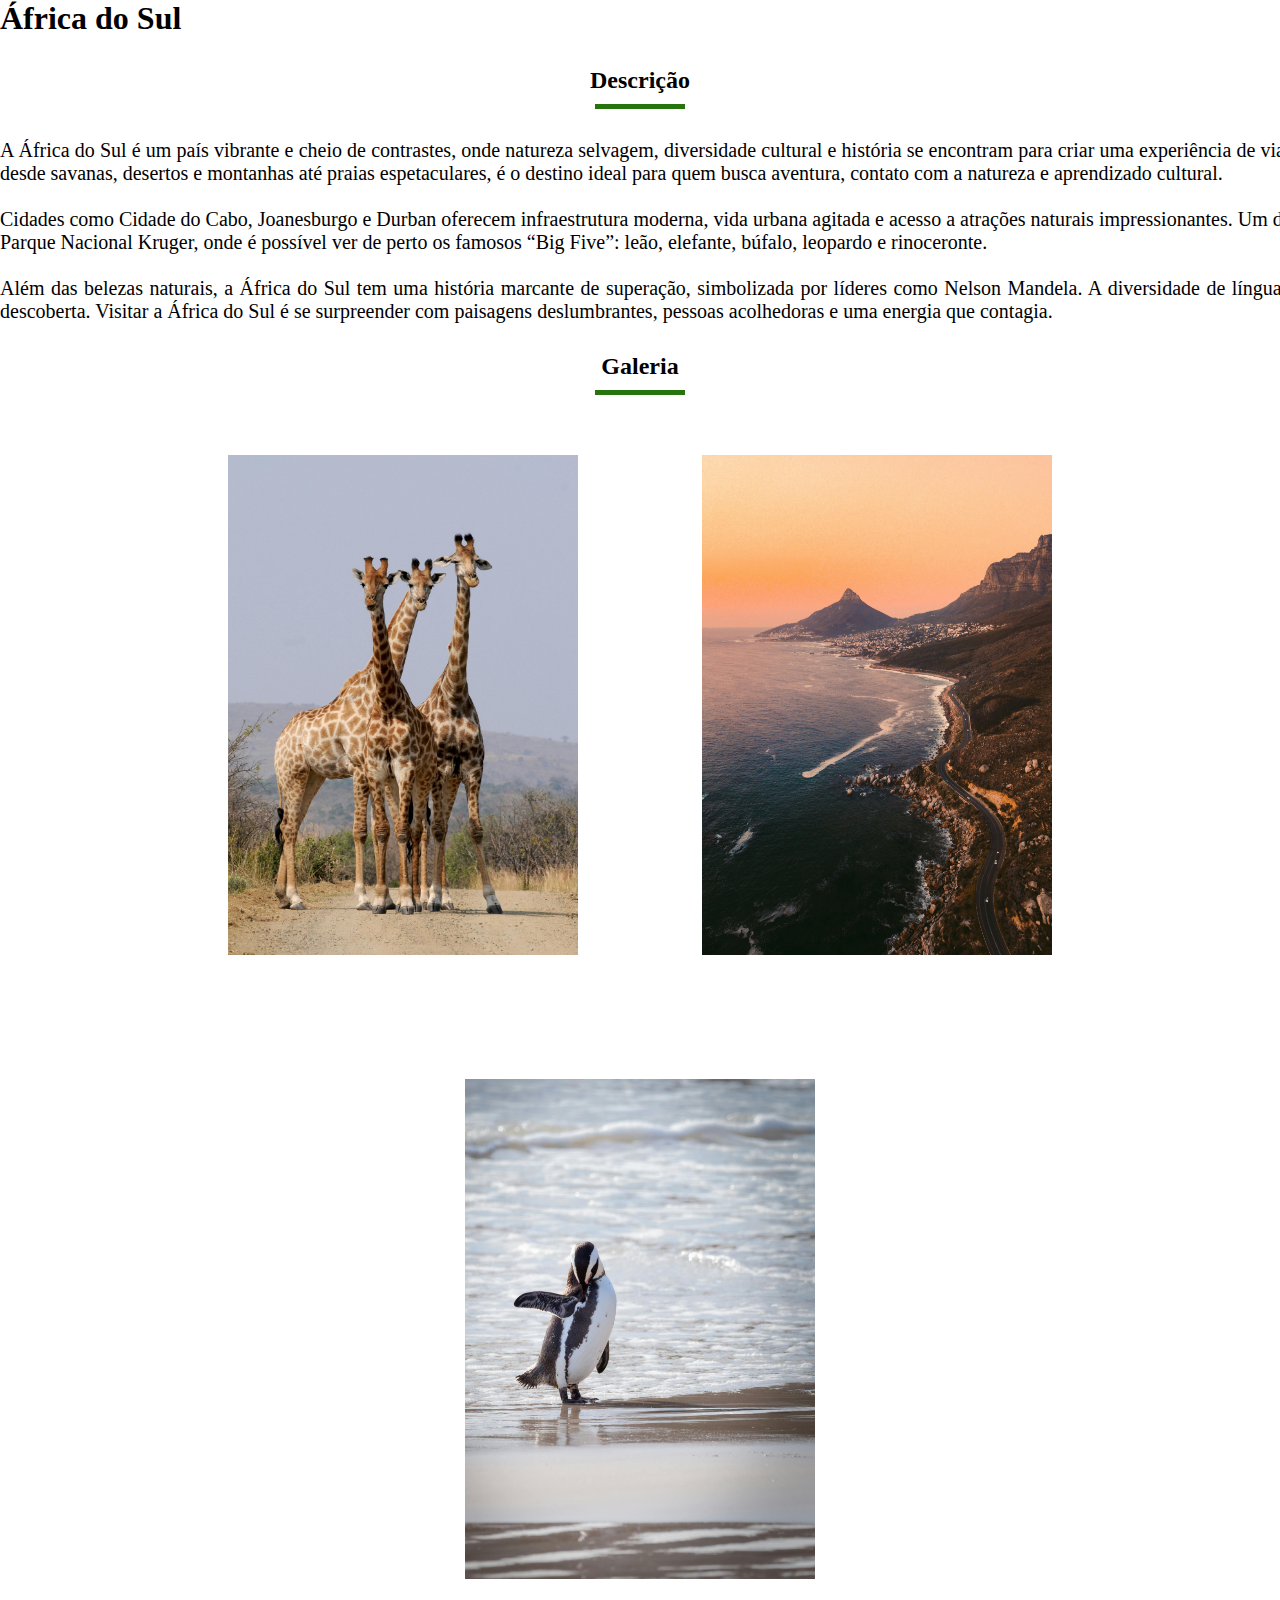
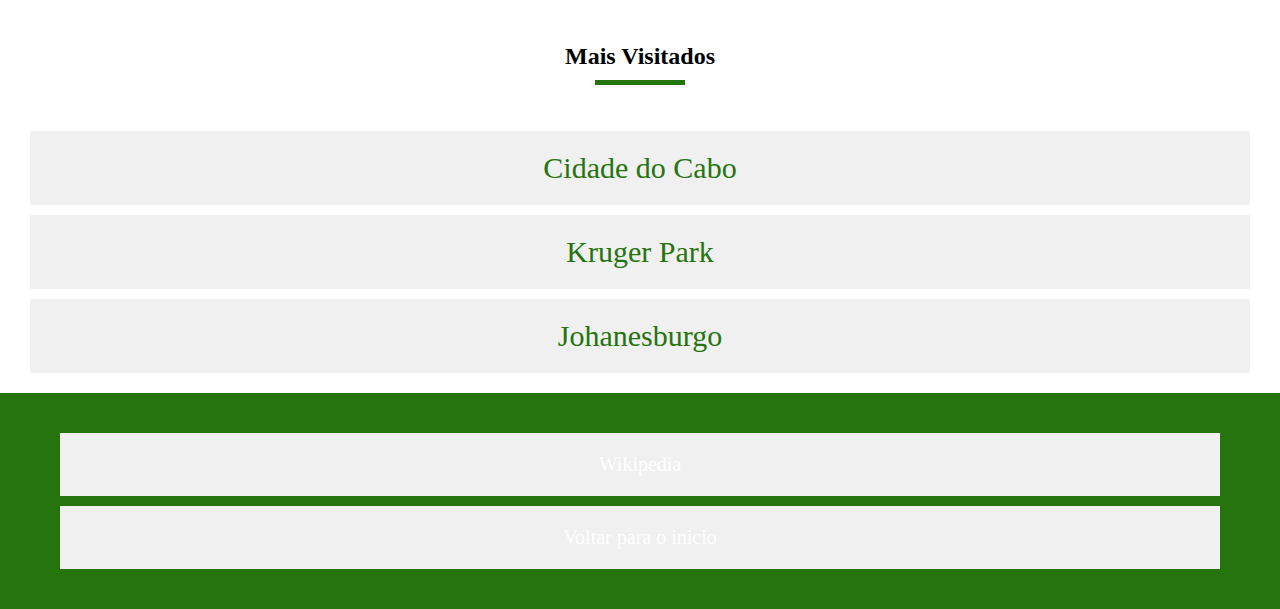
<file: destino8.html>
<!DOCTYPE html>
<html lang="pt">

<head>
    <meta charset="UTF-8">
    <meta name="viewport" content="width=device-width, initial-scale=1.0">
    <title>África do Sul</title>
    <link rel="stylesheet" href="style.css">
    <link href="https://fonts.googleapis.com/css2?family=Open+Sans&family=Poppins&display=swap" rel="stylesheet">
    <link rel="icon" href="assets/plane (1).png" type="image/png">
</head>

<body>

    <div class="bannerImg9">
        <div class="banner">
            <h1> África do Sul </h1>
        </div>
    </div>

    <p></p>

    <h2>Descrição</h2>

    <p></p>

    <p>A África do Sul é um país vibrante e cheio de contrastes, onde natureza selvagem, diversidade cultural e história
        se encontram para criar uma experiência de viagem única. Conhecida por suas paisagens incríveis, que vão desde
        savanas, desertos e montanhas até praias espetaculares, é o destino ideal para quem busca aventura, contato com
        a natureza e aprendizado cultural. <br><br>

        Cidades como Cidade do Cabo, Joanesburgo e Durban oferecem infraestrutura moderna, vida urbana agitada e acesso
        a atrações naturais impressionantes. Um dos maiores atrativos do país são os safáris, especialmente no Parque
        Nacional Kruger, onde é possível ver de perto os famosos “Big Five”: leão, elefante, búfalo, leopardo e
        rinoceronte. <br><br>

        Além das belezas naturais, a África do Sul tem uma história marcante de superação, simbolizada por líderes como
        Nelson Mandela. A diversidade de línguas, tradições e sabores transforma cada região em uma nova descoberta.
        Visitar a África do Sul é se surpreender com paisagens deslumbrantes, pessoas acolhedoras e uma energia que
        contagia.</p>

    <h2>Galeria</h2>

    <div class="imagens">
        <img src="assets/pexels-pixabay-34098.jpg" alt="Girafas">
        <img src="assets/pexels-taryn-elliott-4253928.jpg" alt="Paisagem">
        <img src="assets/pexels-jvdm-1823703.jpg" alt="Pinguim">
    </div>

    <h2>Mais Visitados</h2>

    <br>
    <br>

    <ul class="Efeito">
        <a href="https://pt.wikipedia.org/wiki/Cidade do Cabo" target="_blanck">Cidade do Cabo</a>
        <a href="https://pt.wikipedia.org/wiki/Parque_Nacional_Kruger" target="_blanck">Kruger Park</a>
        <a href="https://pt.wikipedia.org/wiki/Johanesburgo" target="_blanck">Johanesburgo</a>
    </ul>

    <footer>

        <div class="rodape">
            <a id="link" href="https://pt.wikipedia.org/wiki/África do Sul" target="_blank"> Wikipedia</a>
            <a id="link" href="/index.html">Voltar para o inicio</a>
        </div>

    </footer>

</body>

</html>
</file>
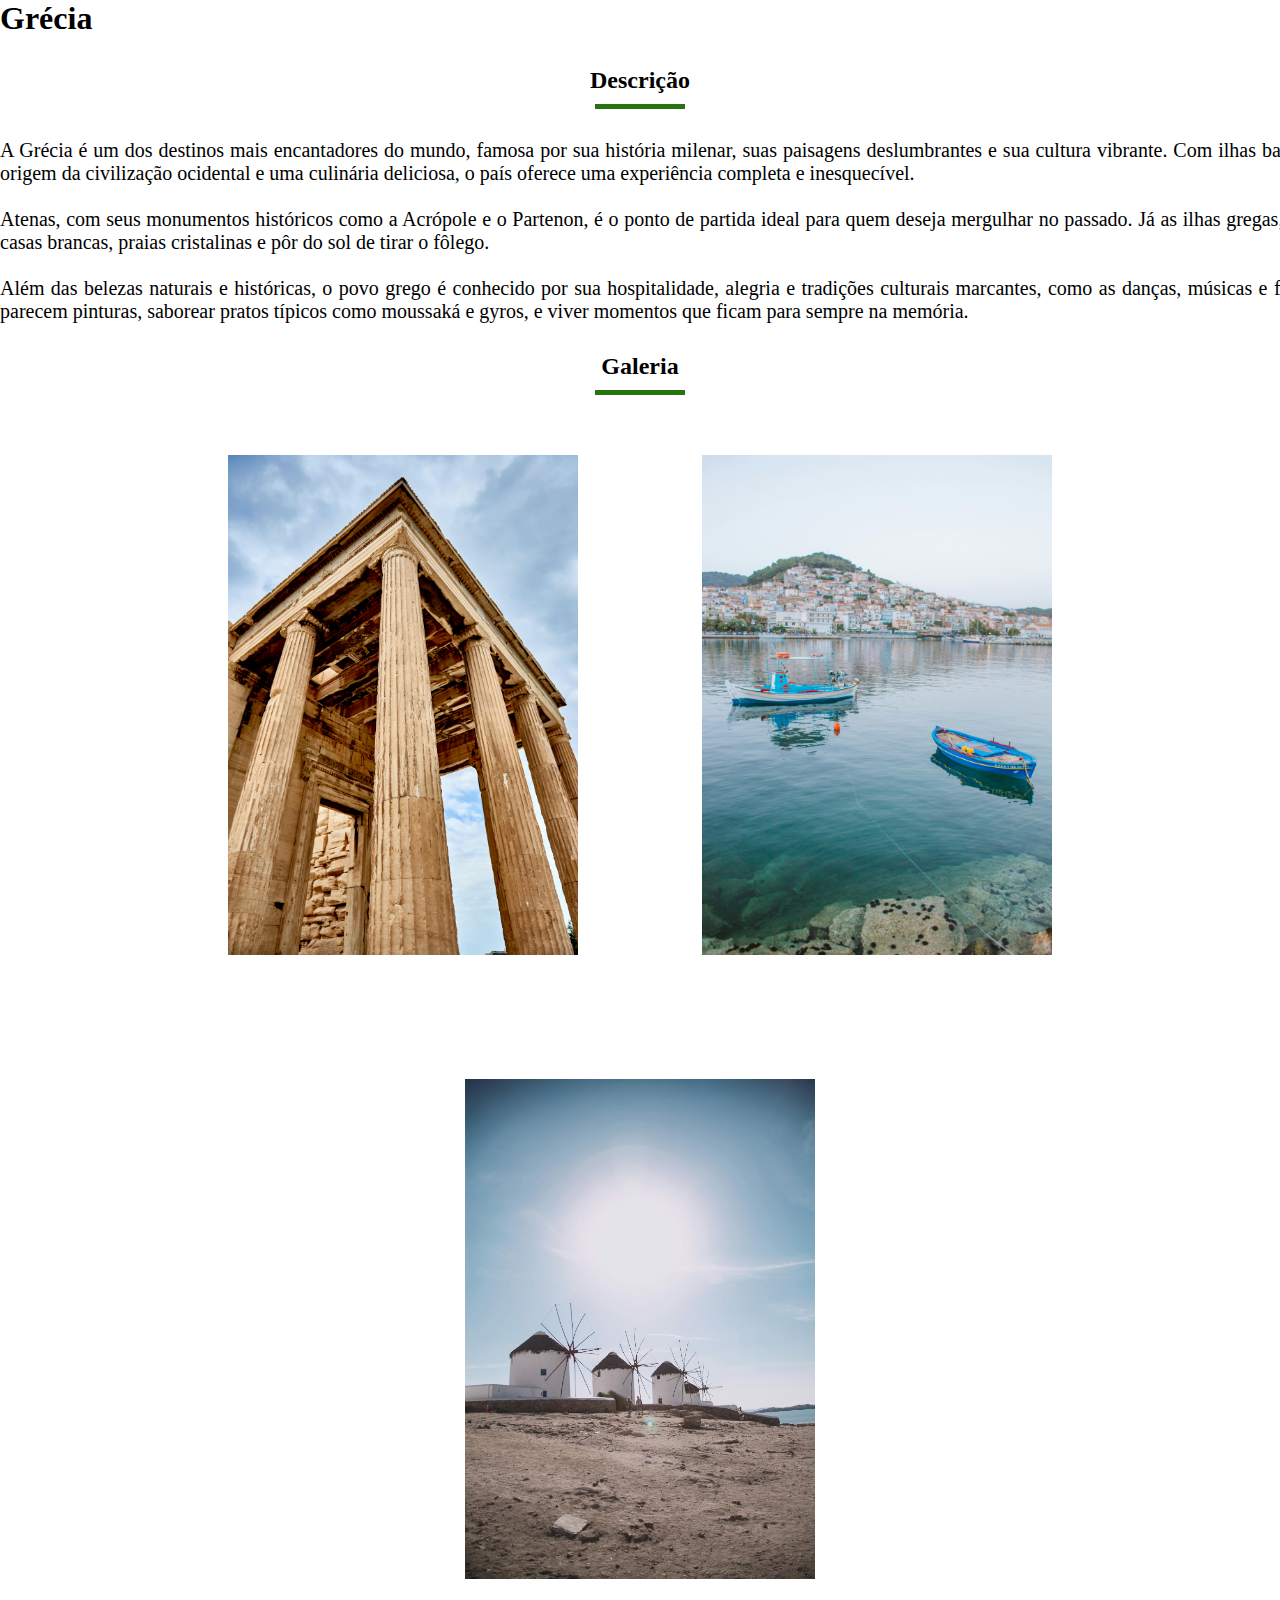
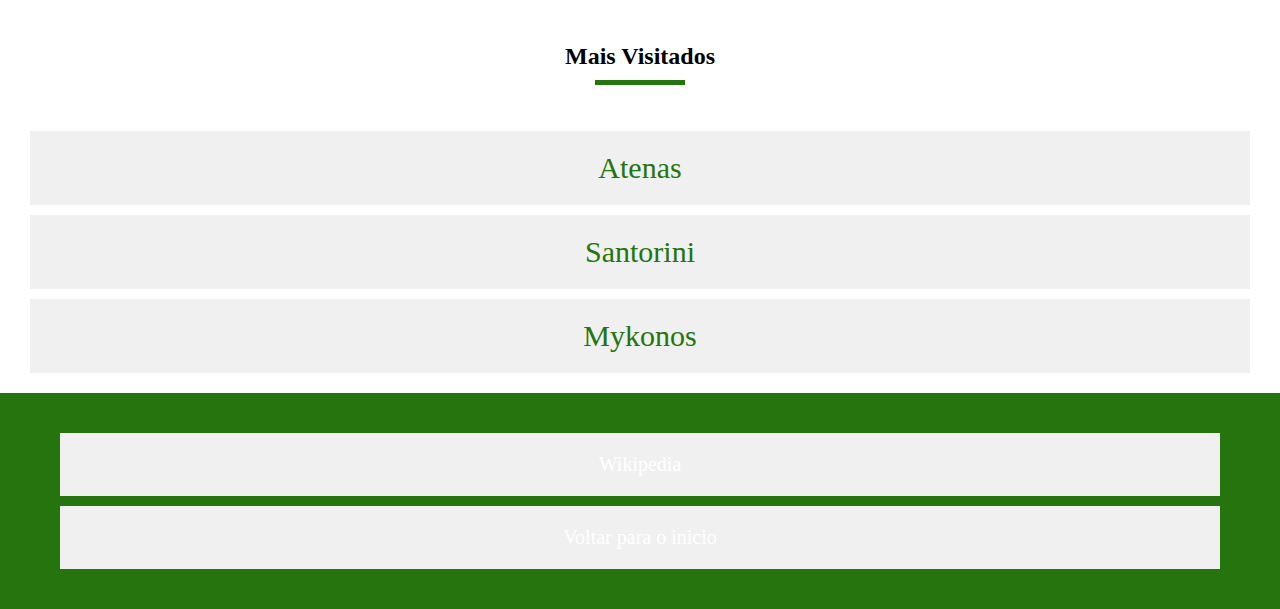
<file: destino9.html>
<!DOCTYPE html>
<html lang="pt">

<head>
    <meta charset="UTF-8">
    <meta name="viewport" content="width=device-width, initial-scale=1.0">
    <title>Grécia</title>
    <link rel="stylesheet" href="style.css">
    <link href="https://fonts.googleapis.com/css2?family=Open+Sans&family=Poppins&display=swap" rel="stylesheet">
    <link rel="icon" href="assets/plane (1).png" type="image/png">
</head>

<body>

    <div class="bannerImg10">
        <div class="banner">
            <h1> Grécia </h1>
        </div>
    </div>

    <p></p>

    <h2>Descrição</h2>

    <p></p>

    <p>A Grécia é um dos destinos mais encantadores do mundo, famosa por sua história milenar, suas paisagens
        deslumbrantes e sua cultura vibrante. Com ilhas banhadas pelo azul do Mar Egeu, ruínas antigas que contam a
        origem da civilização ocidental e uma culinária deliciosa, o país oferece uma experiência completa e
        inesquecível. <br><br>

        Atenas, com seus monumentos históricos como a Acrópole e o Partenon, é o ponto de partida ideal para quem deseja
        mergulhar no passado. Já as ilhas gregas, como Santorini, Mykonos e Creta, impressionam com suas casas brancas,
        praias cristalinas e pôr do sol de tirar o fôlego. <br><br>

        Além das belezas naturais e históricas, o povo grego é conhecido por sua hospitalidade, alegria e tradições
        culturais marcantes, como as danças, músicas e festivais. Viajar para a Grécia é caminhar por paisagens que
        parecem pinturas, saborear pratos típicos como moussaká e gyros, e viver momentos que ficam para sempre na
        memória.</p>

    <h2>Galeria</h2>

    <div class="imagens">
        <img src="assets/pexels-josiah-lewis-253232-772692.jpg" alt="Monumento Histórico">
        <img src="assets/pexels-anastasia-shuraeva-4210025.jpg" alt="Paisagem">
        <img src="assets/pexels-jimmy-teoh-294331-971010.jpg" alt="Paisagem">
    </div>

    <h2>Mais Visitados</h2>

    <br>
    <br>

    <ul class="Efeito">
        <a href="https://pt.wikipedia.org/wiki/Atenas" target="_blanck">Atenas</a>
        <a href="https://pt.wikipedia.org/wiki/Santorini" target="_blanck">Santorini</a>
        <a href="https://pt.wikipedia.org/wiki/Mykonos" target="_blanck">Mykonos</a>
    </ul>

    <footer>

        <div class="rodape">
            <a id="link" href="https://pt.wikipedia.org/wiki/Grécia" target="_blank"> Wikipedia</a>
            <a id="link" href="/index.html">Voltar para o inicio</a>
        </div>

    </footer>

</body>

</html>
</file>
<file: style.css>
*{
    padding: 0;
    margin: 0;
}

body{
    background-color: white;
}

#img1{
    text-align: center;
    color: white;
    padding: 470px;
    background-image: url("/assets/pexels-olenkabohovyk-5345027.jpg");
    background-repeat: no-repeat;
    background-size: cover;
}

#img2{
    text-align: center;
    color: white;
    padding: 470px;
    background-image: url("/assets/pexels-kurchakto-80608115-27572799.jpg");
    background-repeat: no-repeat;
    background-size: cover;
}

#img3{
    text-align: center;
    color: white;
    padding: 470px;
    background-image: url("/assets/pexels-avonnephoto-3916014.jpg");
    background-repeat: no-repeat;
    background-size: cover;
}

h2{
    text-align: center;
    color: black;
}

h2::after {
    content: '';
    display: block;
    width: 90px;
    height: 5px;
    background-color: #25740d;
    margin: 10px auto 0; /* Centraliza horizontalmente */
}

p {
    font-size: 20px;
    margin: 30px auto;
    text-align: justify;
    width: 1765px;
}

ul{
    margin: left 35px;
    list-style:none;
}

li{
    font-size:23px;
    margin-top:10px
}

a{
    text-decoration: none;
    text-align: center;
    color: #25740d;
    display: block;
    font-size: 30px;
    margin:10px 30px;
    background-color: #F0F0F0;
    padding: 20px;
    font-weight: 400;
}

a:hover{
    color: white;
    background-color: #25740d;
    font-size: 40px;
}

#link {
    text-decoration: none;
    color: white;
    display: block;
    font-size: 20px;
    margin: 10px 30px;
}

footer{
    background-color:#25740d;
    margin-top: 20px;
    color: white;
    padding: 30px;
}

h3{
    margin: 30px;
}

h4{
    font-size: 15px;
    margin: 1px;
}

img{
    width: 300px;
    margin: 60px auto;
}

.imagens{
    text-align: center;
}

.noro{
    text-align: center;
}

.noro img{
    margin: 60px;
    width: 350px;
    height: 500px;
}

.imagens img{
    margin: 60px;
    width: 350px;
    height: 500px;
}
</file>
